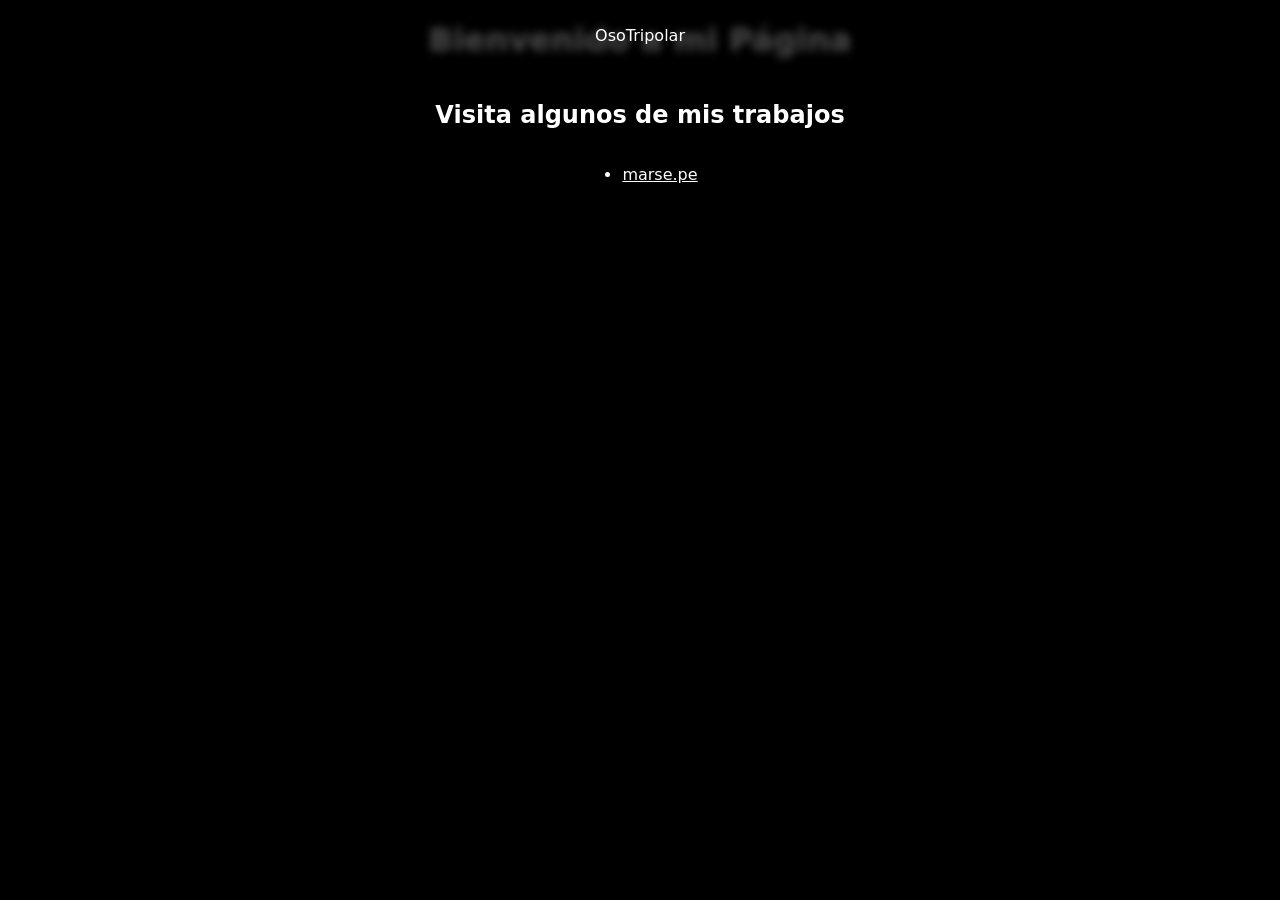
<file: index.html>
<!DOCTYPE html>
<html lang="es">
<head>
  <meta charset="UTF-8">
  <meta name="viewport" content="width=device-width, initial-scale=1.0">
  <title>Oso Tripolar</title>
  <!-- CSS -->
  <link rel="stylesheet" href="css/styles.css">
</head>
<body>

  <header>
    <div class="container">
      <a class="logo" href="/">OsoTripolar</a>
    </div>
  </header>
  
  <main>
    <div class="container">
      <h1>Bienvenido a mi Página</h1>
      <h2>Visita algunos de mis trabajos</h2>
      <ul>
        <li><a href="https://marse.osotripolar.com">marse.pe</a></li>
      </ul>
    </div>
  </main>
  
  <footer>
    <div class="container">
    </div>
  </footer>

</body>
</html>
</file>
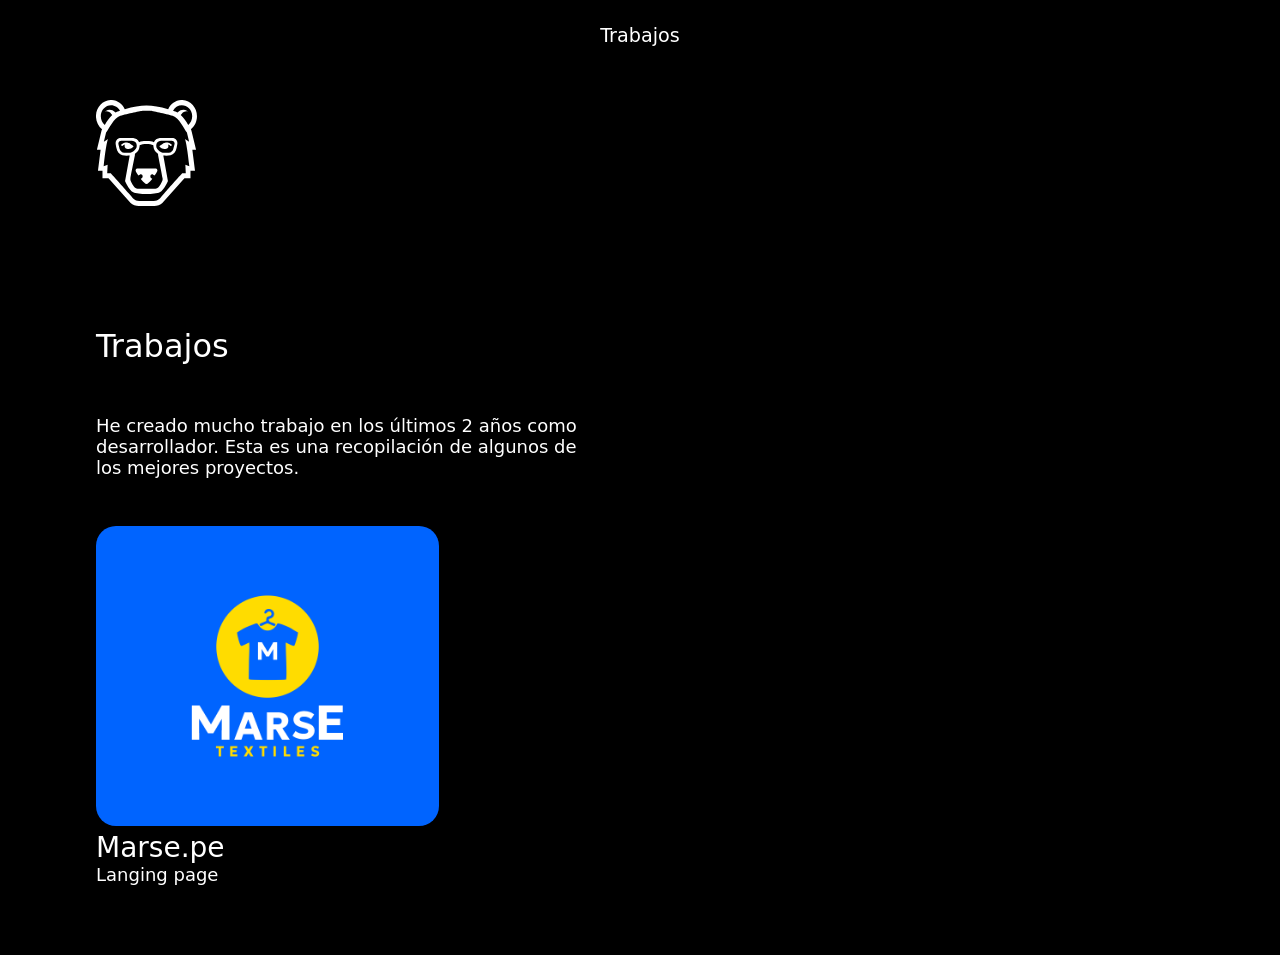
<file: works.html>
<!DOCTYPE html>
<html lang="es">
<head>
  <meta charset="UTF-8">
  <meta name="viewport" content="width=device-width, initial-scale=1.0">
  <title>Oso Tripolar</title>
  <!-- CSS -->
  <link rel="stylesheet" href="css/styles.css">
  <link rel="stylesheet" href="css/works.css">
</head>
<body>

  <header>
    <div class="container">
      <nav>
        <ul>
          <!-- <li><a href="/about.html">Sobre mí</a></li> -->
          <li><a href="/works.html">Trabajos</a></li>
          <!-- <li><a href="/shop.html">Tienda</a></li> -->
          <!-- <li><a href="/contact.html">Contacto</a></li> -->
        </ul>
      </nav>
    </div>
  </header>
  
  <main>

    <div class="works-header">
      <div class="container">

        <a href="/" class="logo">
            <img src="/img/logo-isotipo-oscuro.svg" alt="">
        </a>
        <h3>Trabajos</h3>
        <p>He creado mucho trabajo en los últimos 2 años como desarrollador. Esta
        es una recopilación de algunos de los mejores proyectos.</p>

      </div>
    </div>

    <div class="works">
      <div class="container">

        <div class="work__card">
          <a href="https://marse.osotripolar.com" class="work__img-container">
            <img src="img/web-marse.png" alt="">
          </a>
          <h4>Marse.pe</h4>
          <p>Langing page</p>
        </div>

      </div>
    </div>

  </main>
</body>
</html>
</file>
<file: css/styles.css>
:root {
  --color-main: rgb(166, 255, 0);
}

/* =================== ESTILOS GENERALES ============ */
* {
  box-sizing: border-box;
}

body {
  min-height: 100dvh;
  margin: 0;
  display: flex;
  flex-direction: column-reverse;
  font-family: system-ui, -apple-system, BlinkMacSystemFont, 'Segoe UI', Roboto, Oxygen, Ubuntu, Cantarell, 'Open Sans', 'Helvetica Neue', sans-serif;
  color: #fff;
  background-color: #000;
}

a {
  color: inherit;
}

a:hover {
  color: var(--color-main);
}

/* =================== ESTILOS POR BLOQUE ============ */

.container {
  align-items: center;
  margin: auto;
  display: flex;
  flex-direction: column;
  max-width: 1200px;
  width: 85%;
}

/* NAV ============*/

header {
  min-height: 70px;
  color: white;
  display: flex;
  flex-direction: column;
  position: fixed;
  bottom: 0;
  left: 0;
  width: 100%;

  background-color: rgba(0, 0, 0, 0.7);
  backdrop-filter: blur(4.0px);
}

header a {
  color: inherit;
  text-decoration: none;
}

header nav ul {
  display: flex;
  gap: 15px;
  padding: 0;
  list-style: none;
}

header nav a {
  font-weight: 400;
  font-size: larger;
}

/* MAIN ================== */

main {
  flex: 1;
}

@media (min-width: 640px) {}

@media (min-width: 1024px) {
  header {
    top: 0;
    bottom: auto;
  }
}
</file>
<file: css/works.css>
/* BLOQUE WORKS-HEADER */

.works-header {
  padding: 30px 0;
}

.works-header .container {
  align-items: start;
  display: flex;
  flex-direction: column;
  justify-content: start;
}

.works-header h3 {
  font-size: 32px;
  font-weight: 400;
}

.works-header p {
  max-width: 500px;
  font-size: large;
}

.works-header .logo {
  margin-bottom: 85px;
}

/* BLOQUE WORKS */

.works .container {
  display: grid;
  grid-template-columns: 1fr;
  gap: 30px;
  padding-bottom: 70px;
}


.work__img-container {
  height: 200px;
  border-radius: 20px;
  display: flex;
  overflow: hidden;
}

.work__card img {
  width: 100%;
  height: 100%;
  object-fit: cover;
  object-position: center;
}

.work__card h4 {
  font-size: 28px;
  font-weight: 400;
  margin: 5px 0 0px;
}

.work__card p {
  font-size: 18px;
  margin: 0;
}


@media (min-width: 640px) {
  .works .container {
    grid-template-columns: 1fr 1fr;
  }
  .work__img-container {
    height: 300px;
  }
}

@media (min-width: 1024px) {

  .works-header{
    padding-top: 100px;
  }

  .works .container {
    grid-template-columns: 1fr 1fr 1fr;
  }
}


/* .start{
}

.start .container{
  align-items: start;
}

.start h2{
  font-weight: 400;
  font-size: 40px;
  margin-bottom: 10px;
}

.start p,
.start a{
  font-size: 20px;
}

.start .link p{
  font-size: 25px;
  font-weight: 100;  
}
.start .link{
  display: flex;
  align-items: center;
  gap: 3px;
}


*/
</file>
